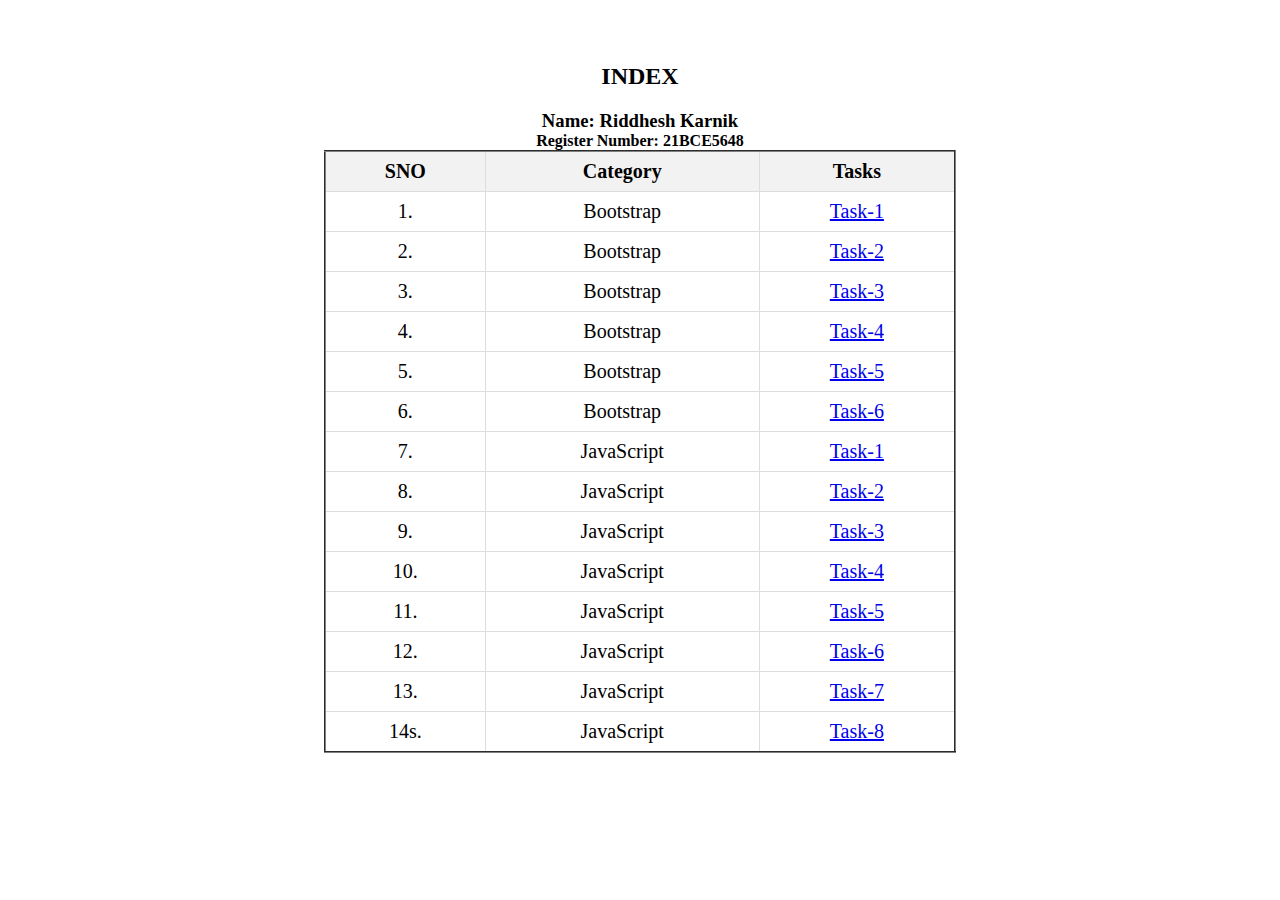
<file: index.html>
<!DOCTYPE html>
<html lang="en">
  <head>
    <meta charset="UTF-8" />
    <meta name="viewport" content="width=device-width, initial-scale=1.0" />
    <title>Index</title>
    <style>
      h2{
        text-align: center;
        margin-top: 5%;
      }
      h3{
        margin: 0;
        padding: 0;
        text-align: center;
      }
      h4{
        margin: 0;
        padding: 0;
        text-align: center;
      }
      table {
        width: 50%;
        margin: 0 auto;
        border-collapse: collapse;
        font-size: 20px;
      }
      th {
        background-color: #f2f2f2;
        text-align: center;
        padding: 8px;
        border: 1px solid #ddd;
      }
      td {
        text-align: center;
        padding: 8px;
        border: 1px solid #ddd;
      }
    </style>
  </head>
  <body>
    <h2>INDEX</h2>
    <h3>Name: Riddhesh Karnik</h3>
    <h4>Register Number: 21BCE5648</h4>
    <table border="2">
      <tr>
        <th>SNO</th>
        <th>Category</th>
        <th>Tasks</th>
      </tr>
      <tr>
        <td>1.</td>
        <td>Bootstrap</td>
        <td><a href="task1.html">Task-1</a></td>
      </tr>
      <tr>
        <td>2.</td>
        <td>Bootstrap</td>
        <td><a href="task2.html">Task-2</a></td>
      </tr>
      <tr>
        <td>3.</td>
        <td>Bootstrap</td>
        <td><a href="task3.html">Task-3</a></td>
      </tr>
      <tr>
        <td>4.</td>
        <td>Bootstrap</td>
        <td><a href="task4.html">Task-4</a></td>
      </tr>
      <tr>
        <td>5.</td>
        <td>Bootstrap</td>
        <td><a href="task5.html">Task-5</a></td>
      </tr>
      <tr>
        <td>6.</td>
        <td>Bootstrap</td>
        <td><a href="task6.html">Task-6</a></td>
      </tr>
      <tr>
        <td>7.</td>
        <td>JavaScript</td>
        <td><a href="js1.html">Task-1</a></td>
      </tr>
      <tr>
        <td>8.</td>
        <td>JavaScript</td>
        <td><a href="js2.html">Task-2</a></td>
      </tr>
      <tr>
        <td>9.</td>
        <td>JavaScript</td>
        <td><a href="js3.html">Task-3</a></td>
      </tr>
      <tr>
        <td>10.</td>
        <td>JavaScript</td>
        <td><a href="js4.html">Task-4</a></td>
      </tr>
      <tr>
        <td>11.</td>
        <td>JavaScript</td>
        <td><a href="js5.html">Task-5</a></td>
      </tr>
      <tr>
        <td>12.</td>
        <td>JavaScript</td>
        <td><a href="js6.html">Task-6</a></td>
      </tr>
      <tr>
        <td>13.</td>
        <td>JavaScript</td>
        <td><a href="js7.html">Task-7</a></td>
      </tr>
      <tr>
        <td>14s.</td>
        <td>JavaScript</td>
        <td><a href="js8.html">Task-8</a></td>
      </tr>
    </table>
  </body>
</html>
</file>
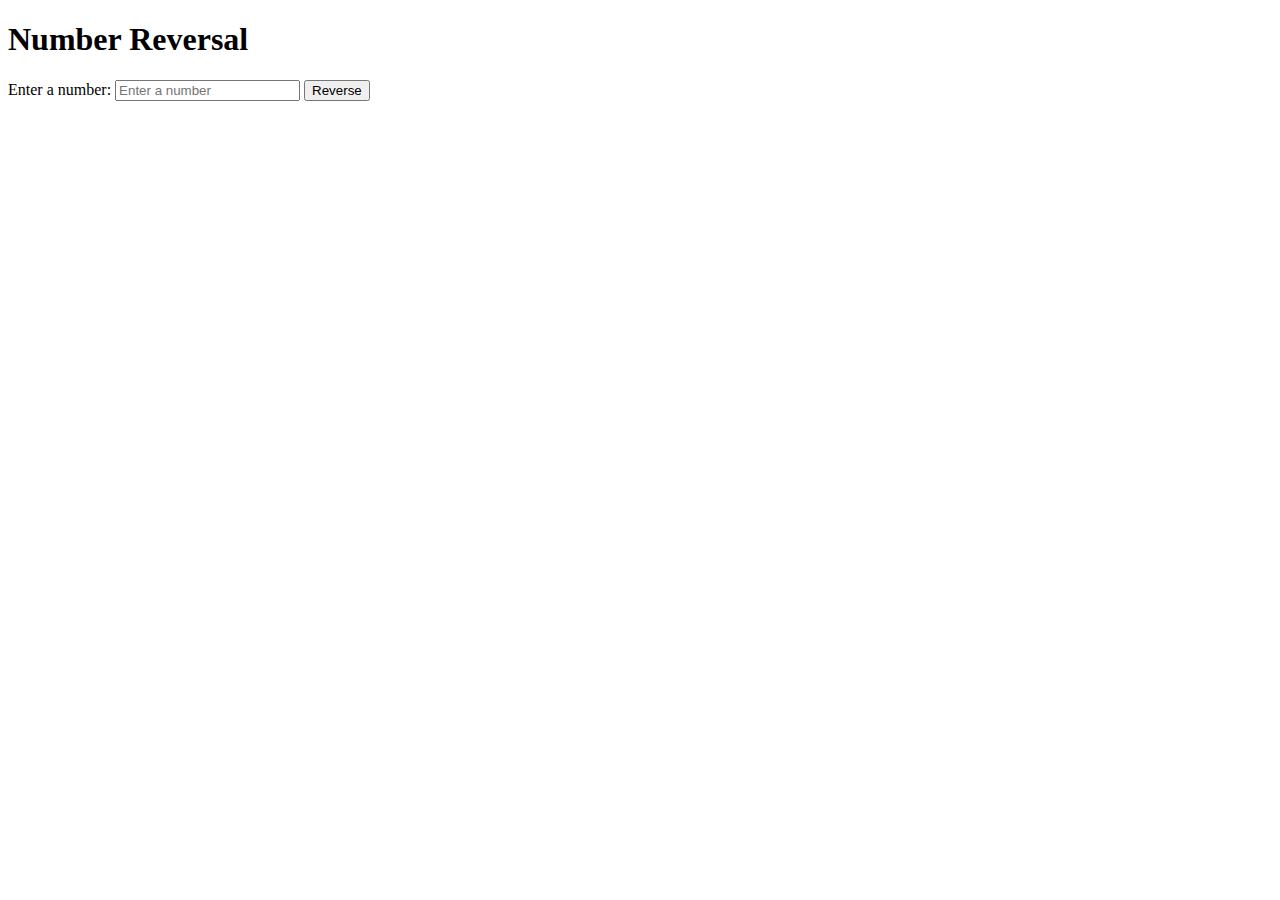
<file: js1.html>
<!DOCTYPE html>
<html>
<head>
    <title>JS Task-1</title>
    <script src="js1.js"></script>
</head>
<body>
    <h1>Number Reversal</h1>
    <label for="numberInput">Enter a number: </label>
    <input type="text" id="numberInput" placeholder="Enter a number">
    <button onclick="reverseNumber()">Reverse</button>
    <p id="result"></p>
</body>
</html>
</file>
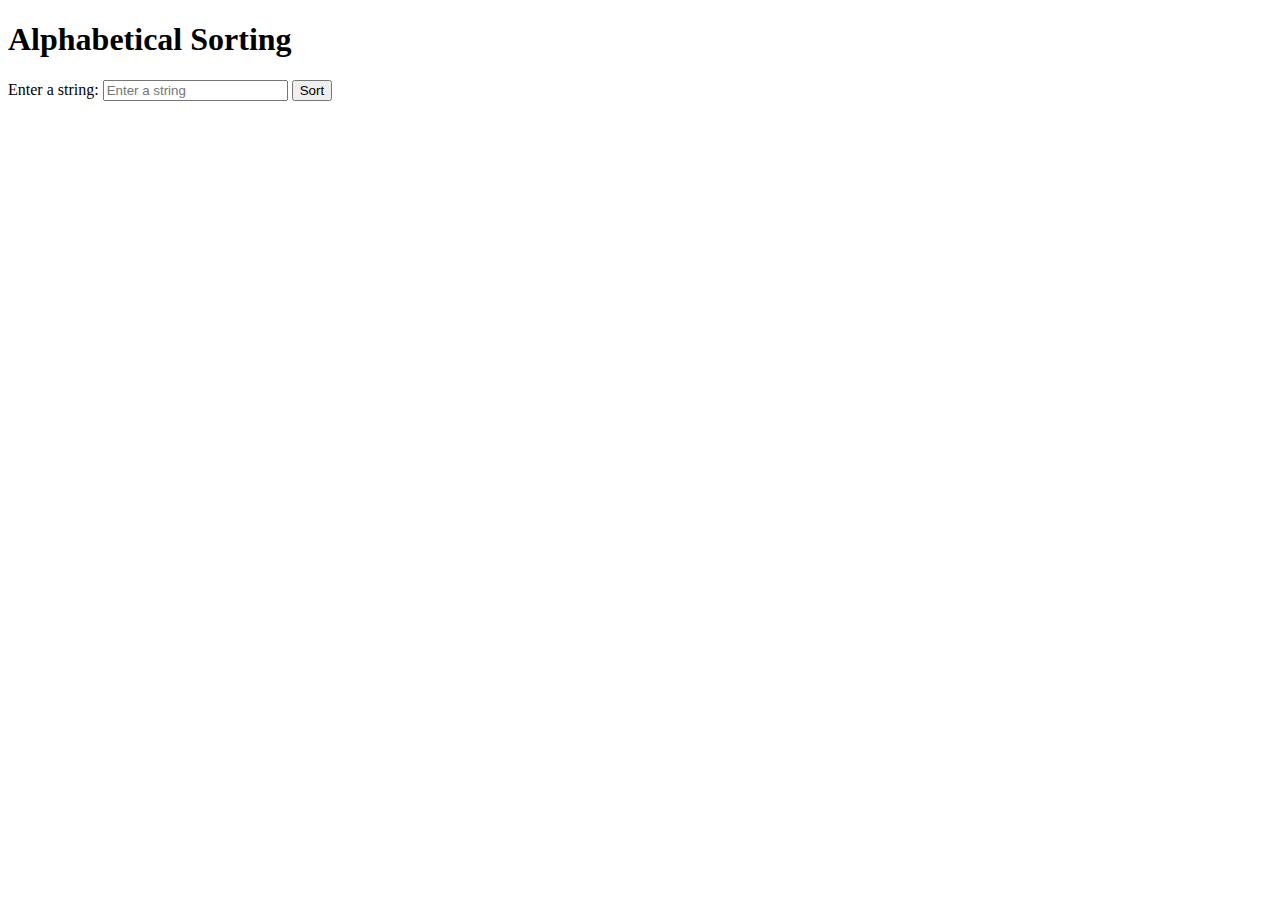
<file: js2.html>
<!DOCTYPE html>
<html>
<head>
    <title>JS Task-2</title>
    <script src="js2.js"></script>
</head>
<body>
    <h1>Alphabetical Sorting</h1>
    <label for="stringInput">Enter a string: </label>
    <input type="text" id="stringInput" placeholder="Enter a string">
    <button onclick="sortStringAlphabetically()">Sort</button>
    <p id="result"></p>
</body>
</html>
</file>
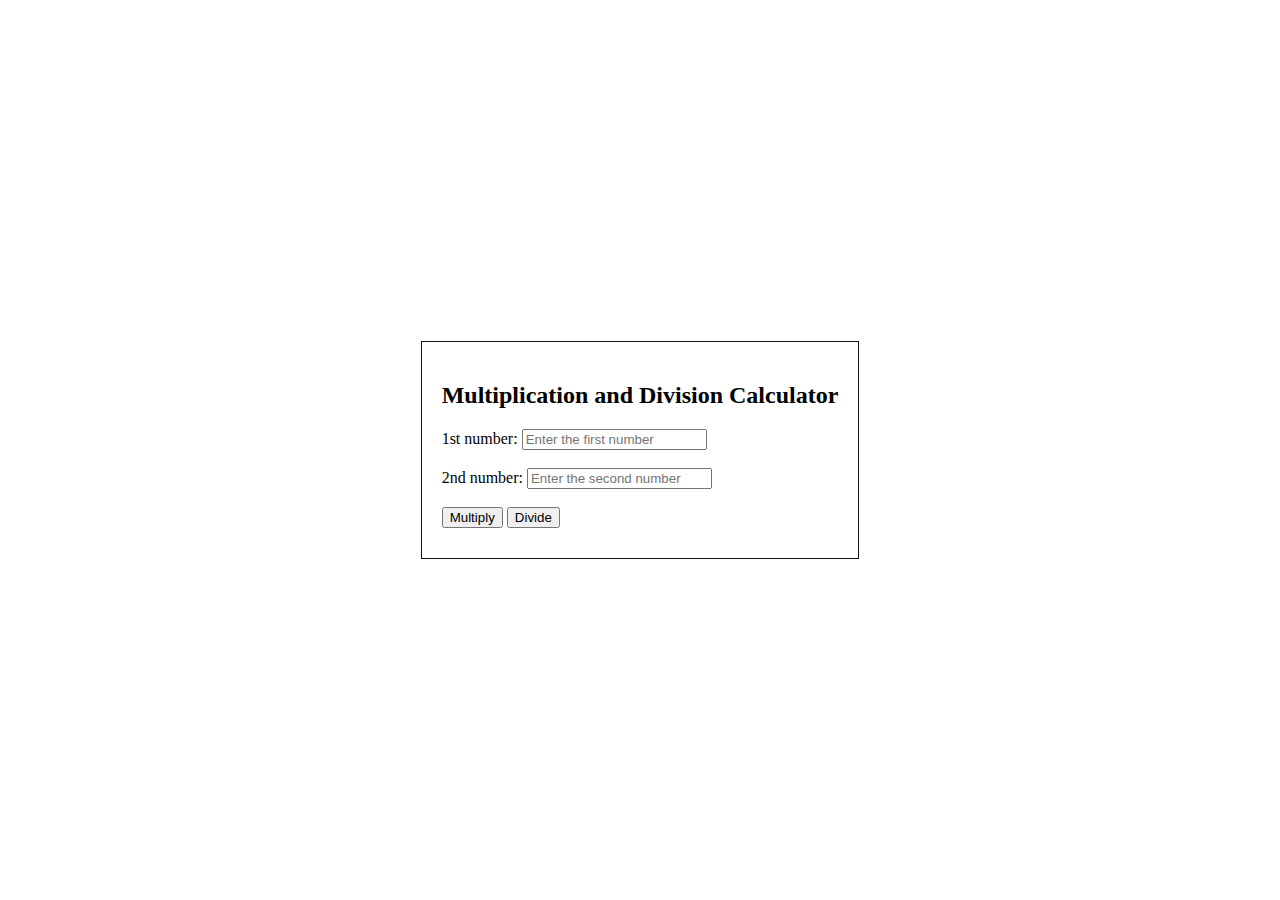
<file: js3.html>
<!DOCTYPE html>
<html>
<head>
    <title>JS Task-3</title>
    <link rel="stylesheet" type="text/css" href="js3.css">
    <script src="js3.js"></script>
</head>
<body>
    <div class="calculator-box">
        <h2>Multiplication and Division Calculator</h2>
        <label for="num1">1st number:</label>
        <input type="text" id="num1" placeholder="Enter the first number"><br><br>
        <label for="num2">2nd number:</label>
        <input type="text" id="num2" placeholder="Enter the second number"><br><br>
        <button id="multiply" onclick="calculate('multiply')">Multiply</button>
        <button id="divide" onclick="calculate('divide')">Divide</button><br>
        <div id="result-box" class="result-box"></div>
    </div>
</body>
</html>
</file>
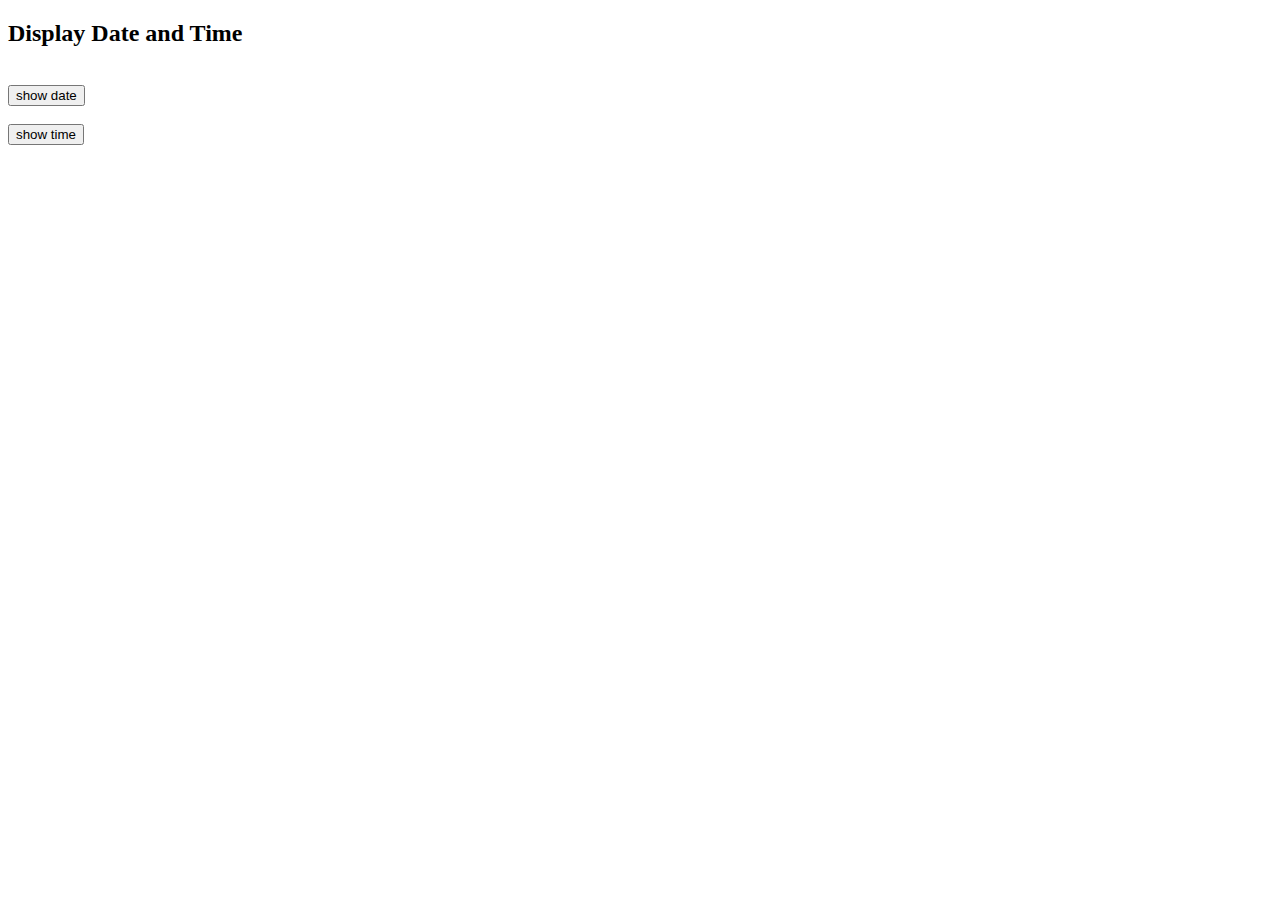
<file: js4.html>
<!DOCTYPE html>
<html lang="en">
  <head>
    <meta charset="UTF-8" />
    <meta name="viewport" content="width=device-width, initial-scale=1.0" />
    <title>JavaScript Task 4</title>
  </head>
  <body>
    <h2>Display Date and Time</h2>
    <br>
    <button
      onclick="
        getTodayDate();
        "
    >
      show date
    </button>
    <br><br>
    <div id="first-text-box"></div>
    <button
      onclick="
        getFormattedDateTime();
    "
    >
      show time
    </button>
    <div id="second-text-box"></div>
    <script>
      function getTodayDate() {
        const months = [
          "January",
          "February",
          "March",
          "April",
          "May",
          "June",
          "July",
          "August",
          "September",
          "October",
          "November",
          "December",
        ];
        const today = new Date();
        const year = today.getFullYear();
        const month = (today.getMonth() + 1).toString().padStart(2, "0");
        const day = today.getDate().toString().padStart(2, "0");
        const formattedDate = `${day}/${months[month - 1]}/${year}`;
        document.getElementById("first-text-box").innerHTML = formattedDate;
      }
      function getFormattedDateTime() {
        const months = [
          "Jan",
          "Feb",
          "Mar",
          "Apr",
          "May",
          "Jun",
          "Jul",
          "Aug",
          "Sep",
          "Oct",
          "Nov",
          "Dec",
        ];
        const days = ["Sun", "Mon", "Tue", "Wed", "Thu", "Fri", "Sat"];
        const today = new Date();
        const dayName = days[today.getDay()];
        const monthName = months[today.getMonth()];
        const day = today.getDate();
        const year = today.getFullYear();
        const hours = today.getHours().toString().padStart(2, "0");
        const minutes = today.getMinutes().toString().padStart(2, "0");
        const seconds = today.getSeconds().toString().padStart(2, "0");
        const timeZoneOffset = today.getTimezoneOffset();
        const timeZoneOffsetHours = Math.abs(Math.floor(timeZoneOffset / 60))
          .toString()
          .padStart(2, "0");
        const timeZoneOffsetMinutes = (Math.abs(timeZoneOffset) % 60)
          .toString()
          .padStart(2, "0");
        const timeZoneSign = timeZoneOffset >= 0 ? "-" : "+";
        const timeZoneName = Intl.DateTimeFormat().resolvedOptions().timeZone;
        const finAnswer = `${dayName} ${monthName} ${day} ${year} ${hours}:${minutes}:${seconds} GMT${timeZoneSign}${timeZoneOffsetHours}:${timeZoneOffsetMinutes} (${timeZoneName})`;
        document.getElementById("second-text-box").innerHTML = finAnswer;
      }
    </script>
  </body>
</html>
</file>
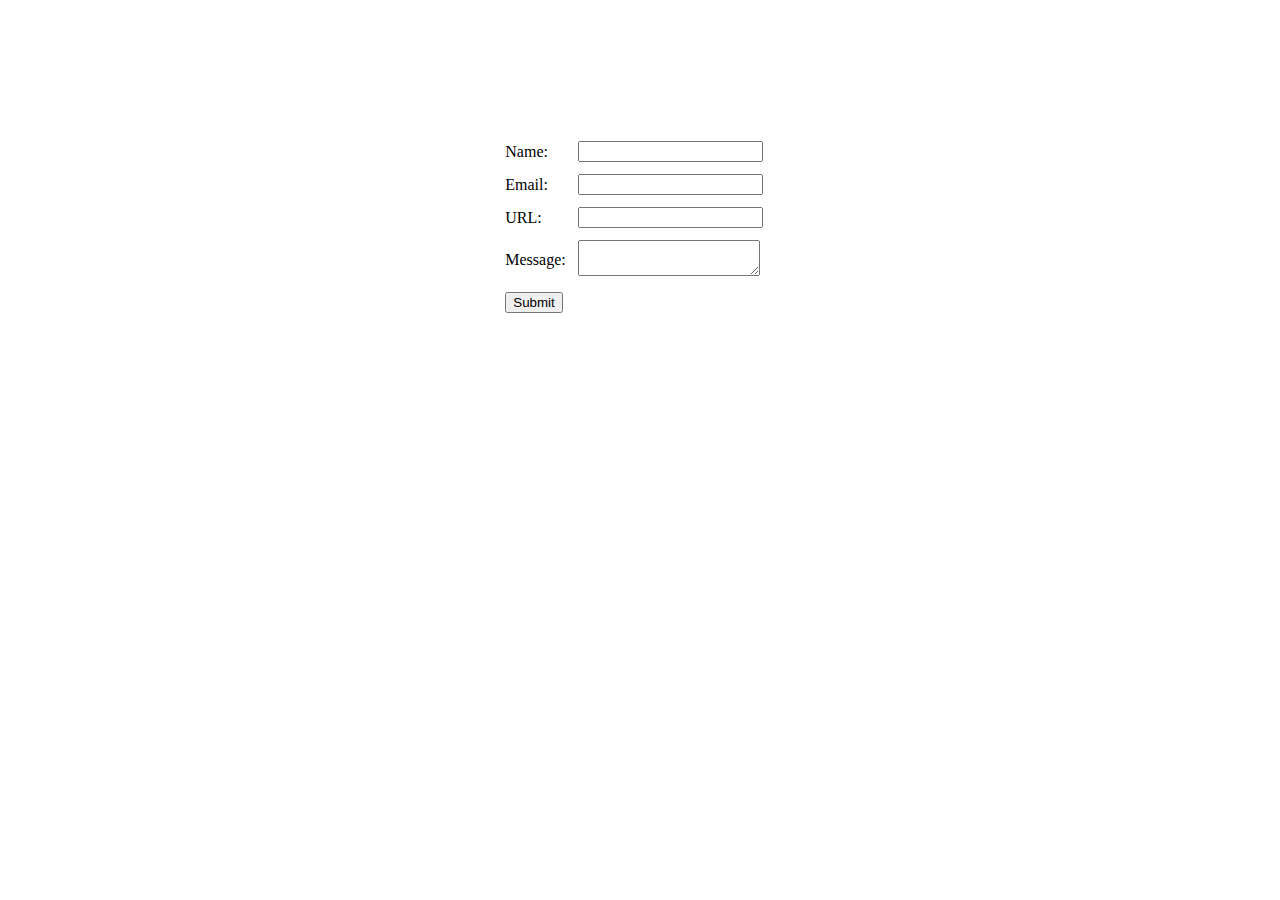
<file: js5.html>
<!DOCTYPE html>
<html lang="en">
<head>
    <meta charset="UTF-8">
    <meta name="viewport" content="width=device-width, initial-scale=1.0">
    <title>JS Task-5</title>
    <style>
        .error {
            color: rgb(219, 58, 58);
            font-weight: bold;
        }
        .input-error {
            border: 2px solid rgb(219, 58, 58);
        }
    </style>
</head>
<body>
    <center>
        <form id="contactForm" style="padding-top: 10%;">
            <table cellpadding="5">
                <tr>
                    <td><label for="name">Name:</label></td>
                    <td><input type="text" id="name" name="name"></td>
                    <td><span id="nameError" class="error"></span></td>
                </tr>
                <tr>
                    <td><label for="email">Email:</label></td>
                    <td><input type="email" id="email" name="email"></td>
                    <td><span id="emailError" class="error"></span></td>
                </tr>
                <tr>
                    <td><label for="url">URL:</label></td>
                    <td><input type="url" id="url" name="url"></td>
                    <td><span id="urlError" class="error"></span></td>
                </tr>
                <tr>
                    <td><label for="message">Message:</label></td>
                    <td><textarea id="message" name="message"></textarea></td>
                    <td><span id="messageError" class="error"></span></td>
                </tr>
                <tr>
                    <td><button type="submit">Submit</button></td>
                </tr>
            </table>
        </form>
    </center>
    <script>
        const contactForm = document.getElementById("contactForm");
        contactForm.addEventListener("submit", function (event) {
            let valid = true;
            const nameInput = document.getElementById("name");
            const emailInput = document.getElementById("email");
            const urlInput = document.getElementById("url");
            const messageInput = document.getElementById("message");
            const nameError = document.getElementById("nameError");
            const emailError = document.getElementById("emailError");
            const urlError = document.getElementById("urlError");
            const messageError = document.getElementById("messageError");
            if (!nameInput.value) {
                nameInput.classList.add("input-error");
                nameError.textContent = "This field is required";
                valid = false;
            } else {
                nameInput.classList.remove("input-error");
                nameError.textContent = "";
            }
            if (!emailInput.value || !isValidEmail(emailInput.value)) {
                emailInput.classList.add("input-error");
                emailError.textContent = "A valid email address is required";
                valid = false;
            } else {
                emailInput.classList.remove("input-error");
                emailError.textContent = "";
            }
            if (!urlInput.value || !isValidUrl(urlInput.value)) {
                urlInput.classList.add("input-error");
                urlError.textContent = "A valid url is required";
                valid = false;
            } else {
                urlInput.classList.remove("input-error");
                urlError.textContent = "";
            }
            if (!messageInput.value) {
                messageInput.classList.add("input-error");
                messageError.textContent = "This field is required";
                valid = false;
            } else {
                messageInput.classList.remove("input-error");
                messageError.textContent = "";
            }
            if (!valid) {
                event.preventDefault(); 
            }
        });
        function isValidEmail(email) {
            const emailRegex = /^[^\s@]+@[^\s@]+\.[^\s@]+$/;
            return emailRegex.test(email);
        }
        function isValidUrl(url) {
            try {
                new URL(url);
                return true;
            } catch (error) {
                return false;
            }
        }
    </script>
</body>
</html>
</file>
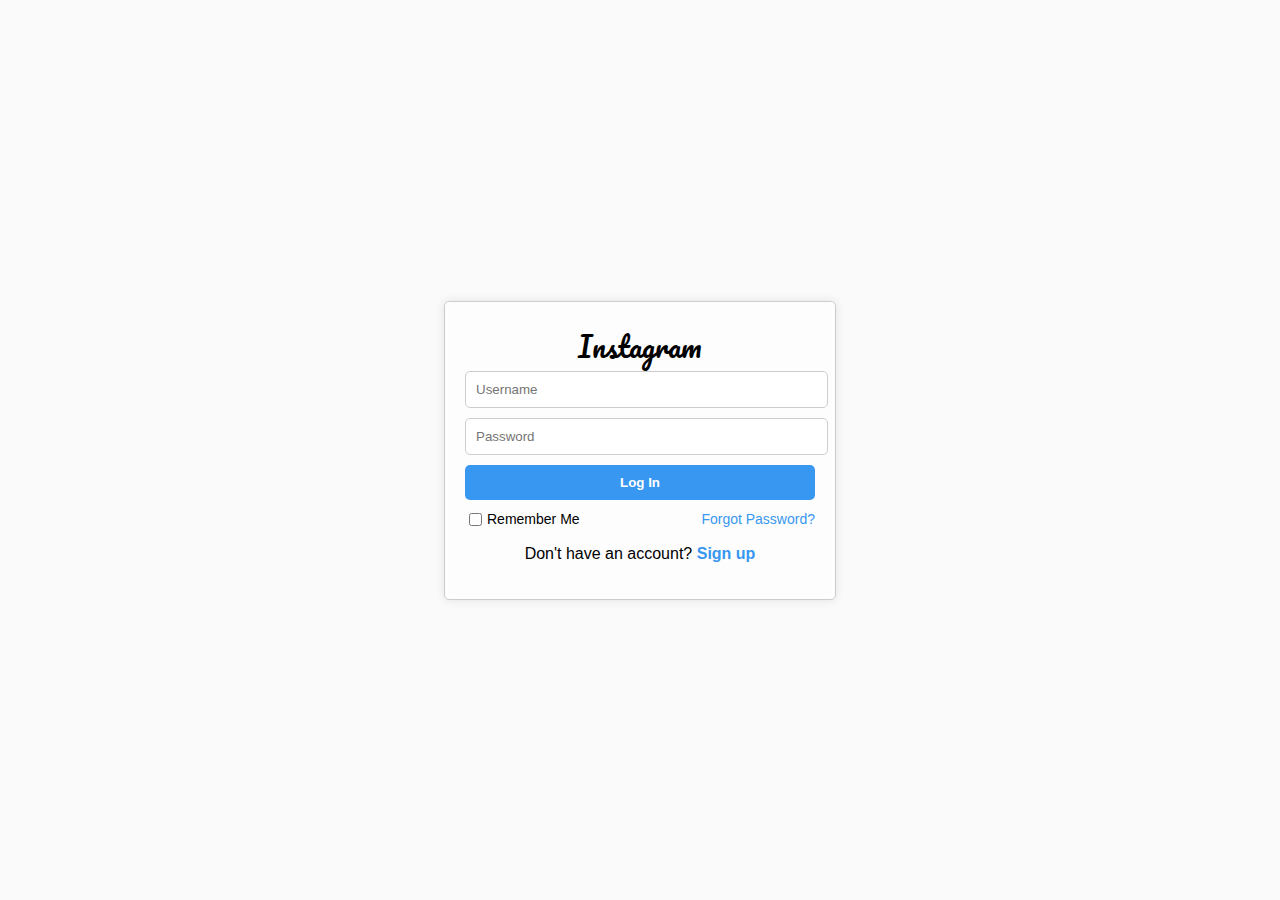
<file: js6.html>
<!DOCTYPE html>
<html lang="en">
<head>
    <meta charset="UTF-8">
    <meta name="viewport" content="width=device-width, initial-scale=1.0">
    <link rel="stylesheet" href="js6.css">
    <link rel="stylesheet" href="https://fonts.googleapis.com/css?family=Pacifico">
    <title>JS Task-6</title>
</head>
<body>
    <div class="container">
        <div class="login-box">
            <span class="instagram-text">Instagram</span>
            <form action="#">
                <input type="text" placeholder="Username" class="input-field">
                <input type="password" placeholder="Password" class="input-field">
                <button type="submit" class="login-button">Log In</button>
                <div class="remember-forgot">
                    <label for="remember-me">
                        <input type="checkbox" id="remember-me"> Remember Me
                    </label>
                    <a href="#" class="forgot-password">Forgot Password?</a>
                </div>
            </form>
        </div>
        <div class="signup-box">
            <p>Don't have an account? <a href="#">Sign up</a></p>
        </div>
    </div>
</body>
</html>
</file>
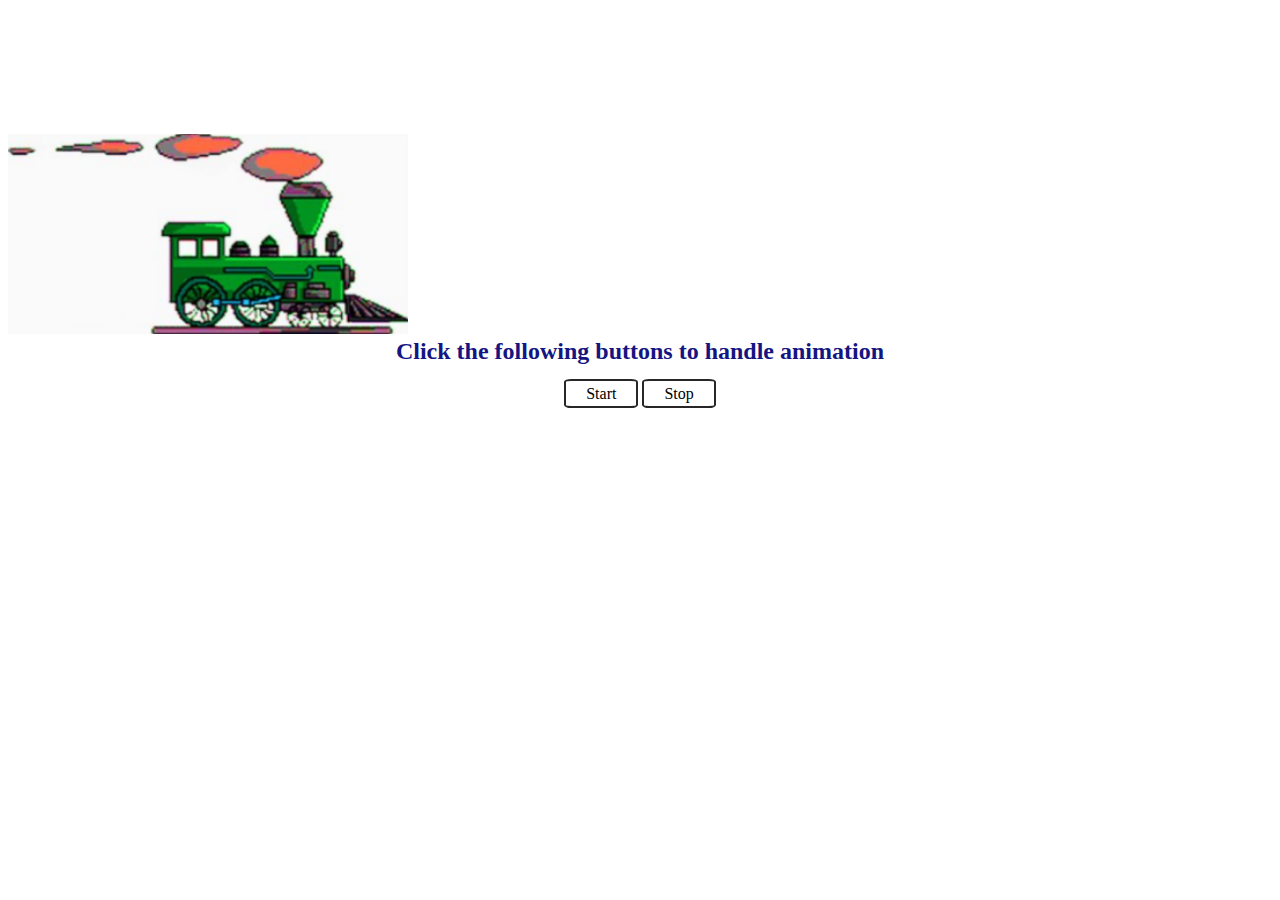
<file: js7.html>
<!DOCTYPE html>
<html lang="en"
<head>
    <meta charset="UTF-8" />
    <meta name="viewport" content="width=device-width, initial-scale=1.0" />
    <title>JS Task-7</title>
    <style>
        #train {
            width: 400px;
            height: 200px;
            position: relative;
        }
        .track {
            width: 100%;
            float: left;
        }
        .start {
            padding: 4px 20px;
            cursor: pointer;
            border: 2px solid rgb(40, 38, 38);
            border-radius: 10%;
        }
        .stop {
            padding: 4px 20px;
            cursor: pointer;
            border: 2px solid rgb(40, 38, 38);
            border-radius: 10%;
        }
        .control {
            text-align: center;
        }
        h2{
            color: rgb(21, 21, 130);
        }
        .screen {
            text-align: center;
            padding-top: 30px;
        }
    </style>
</head>
<body>
    <div class="track" style="padding-top: 10%;">
        <img id="train" src="./train1.png" />
    </div>
    <div class="control" style="padding-top: 20%;">
        <h2>Click the following buttons to handle animation</h2>
        <span class="start" onclick="return startTrain();">Start</span>
        <span class="stop" onclick="return stopTrain();">Stop</span>
    </div>
    <script>
        let running_status = "stop";
        let moving_type = "left";
        let starter = 0;
        let race = 0;
        let run;
        engine();
        function engine() {
            run = setInterval(function () {
                if (running_status == "start") {
                    let control = (race - starter) * 20;
                    let reached = control / 5;
                    if (moving_type == "left") {
                        train.style.left = reached + "px";
                    } else {
                        train.style.right = reached + "px";
                    }
                    if (reached > 1200) {
                        if (moving_type == "left") {
                            train.style.float = "right";
                            train.style.left = "initial";
                            moving_type = "right";
                        } else {
                            train.style.float = "left";
                            moving_type = "left";
                            train.style.right = "initial";
                        }
                        starter = 0;
                        race = 0;
                    }
                    race++;
                }
            }, 20);
        }
        function startTrain() {
            running_status = "start";
        }
        function stopTrain() {
            running_status = "stop";
        }
    </script>
</body>
</html>
</file>
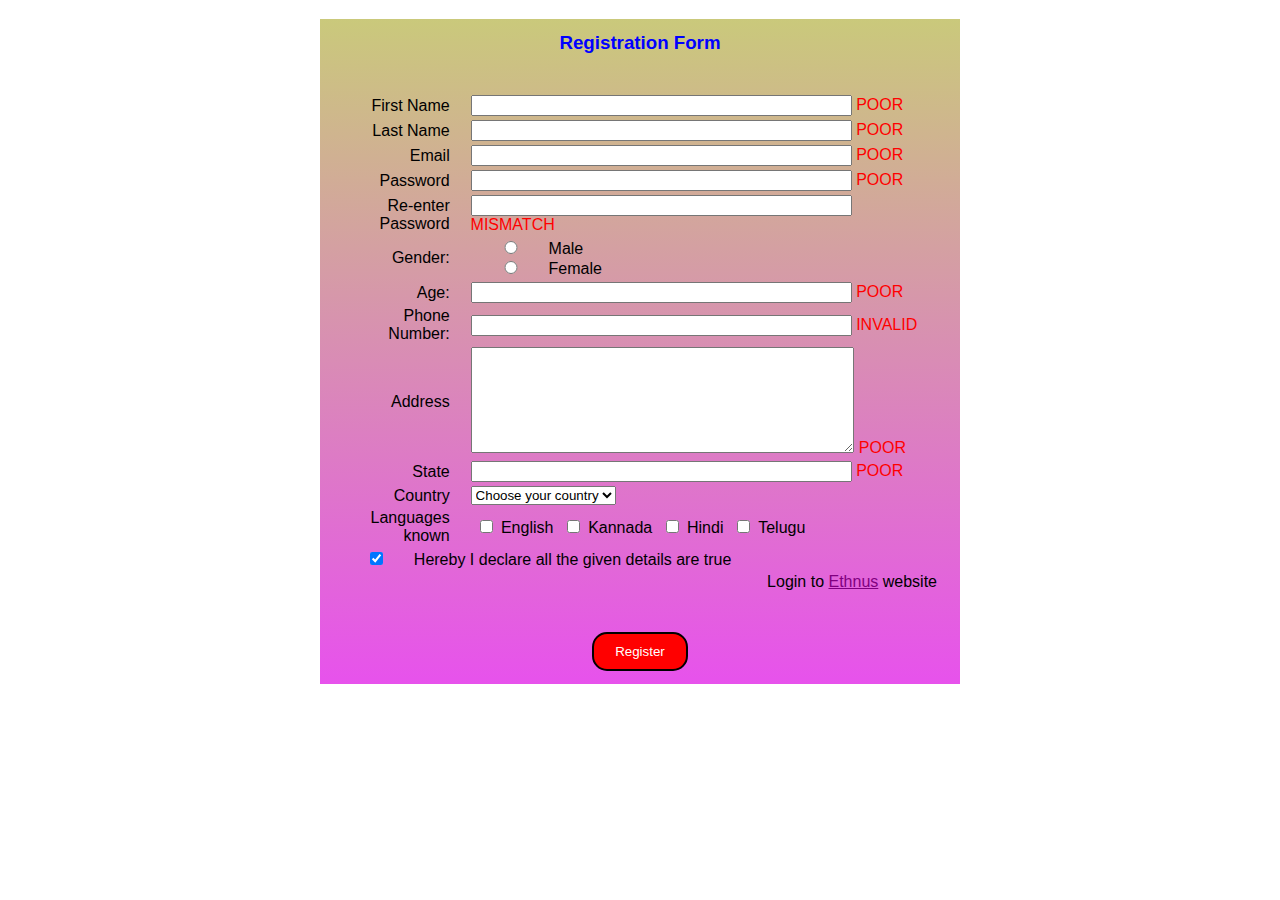
<file: js8.html>
<!DOCTYPE html>
<html lang="en">
  <head>
    <meta charset="UTF-8" />
    <meta name="viewport" content="width=device-width, initial-scale=1.0" />
    <title>Javascript - Task 8</title>
    <style>
      table,
      th,
      td {
        border: none;
      }
      .col1 {
        width: 200px;
        text-align: right;
        padding-right: 3%;
      }
      .col2 {
        width: 1000px;
      }
      body {
        margin: 0;
        padding: 0;
        font-family: Arial, sans-serif;
      }
      h3 {
        color: blue;
        padding-top: 2%;
      }
      table {
        padding: 20px;
      }
      .poor,
      .password-mismatch {
        color: red;
      }
      .perfect,
      .password-match {
        color: green;
      }
      span {
        color: red;
      }
      input {
        width: 80%;
      }
      input[type="submit"] {
        background-color: red;
        color: white;
        border: 2px solid black;
        border-radius: 15px; 
        padding: 10px 20px;
        cursor: pointer;
      }
    </style>
  </head>
  <body>
    <center>
      <form
        style="
          background: linear-gradient(to bottom, #cac97b, #e752ec);
          width: 50%;
        "
      >
        <table>
          <h3>Registration Form</h3>
          <tr>
            <td class="col1"><label for="fname">First Name</label></td>
            <td class="col2">
              <input
                type="text"
                id="fname"
                name="fname"
                required
                onkeyup="checkFieldStrength('fname')"
              />
              <span class="strength-indicator">POOR</span>
            </td>
          </tr>
          <tr>
            <td class="col1"><label for="lname">Last Name</label></td>
            <td class="col2">
              <input
                type="text"
                id="lname"
                name="lname"
                onkeyup="checkFieldStrength('lname')"
                required
              />
              <span class="strength-indicator">POOR</span>
            </td>
          </tr>
          <tr>
            <td class="col1"><label for="mail">Email</label></td>
            <td class="col2">
              <input
                type="email"
                id="mail"
                name="mail"
                onkeyup="checkFieldStrength('mail')"
              />
              <span class="strength-indicator">POOR</span>
            </td>
          </tr>
          <tr>
            <td class="col1"><label for="pass">Password</label></td>
            <td class="col2">
              <input
                type="password"
                id="pass"
                name="pass"
                maxlength="12"
                onkeyup="checkFieldStrength('pass')"
                required
              />
              <span class="strength-indicator">POOR</span>
            </td>
          </tr>
          <tr>
            <td class="col1"><label for="repass">Re-enter Password</label></td>
            <td class="col2">
              <input
                type="password"
                id="repass"
                name="repass"
                maxlength="12"
                onkeyup="checkPasswordMatch()"
                required
              />
              <span class="password-match-indicator">MISMATCH</span>
            </td>
          </tr>

          <tr>
            <td class="col1"><label>Gender: </label></td>
            <td>
              <input type="radio" name="gender" style="width: 15%" />Male
              <br />
              <input type="radio" name="gender" style="width: 15%" />Female
            </td>
          </tr>
          <tr>
            <td class="col1"><label for="age">Age: </label></td>
            <td class="col2">
              <input
                type="number"
                id="age"
                name="age"
                min="0"
                max="99"
                required
              />
              <span class="strength-indicator">POOR</span>
            </td>
          </tr>
          <tr>
            <td class="col1"><label for="phone">Phone Number: </label></td>
            <td class="col2">
              <input
                type="number"
                id="phone"
                name="phone"
                min="10"
                max="10"
                onkeyup="checkFieldStrength('phone')"
                required
              />
              <span class="strength-indicator">INVALID</span>
            </td>
          </tr>
          <tr>
            <td class="col1"><label>Address</label></td>
            <td class="col2">
              <textarea
                style="width: 81%; height: 100px"
                id="addr"
                onkeyup="checkFieldStrength('addr')"
                required
              ></textarea>
              <span class="strength-indicator">POOR</span>
            </td>
          </tr>
          <tr>
            <td class="col1"><label for="state"></label>State</td>
            <td class="col2">
              <input
                type="state"
                id="state"
                name="state"
                onkeyup="checkFieldStrength('state')"
                required
              />
              <span class="strength-indicator">POOR</span>
            </td>
          </tr>
          <tr>
            <td class="col1"><label>Country</label></td>
            <td class="col2">
              <select>
                <option>Choose your country</option>
                <option>India</option>
                <option>Singapore</option>
                <option>Nepal</option>
                <option>Sri Lanka</option>
              </select>
            </td>
          </tr>
          <tr>
            <td class="col1"><label>Languages known</label></td>
            <td class="col2">
              <input style="width: 5%" type="checkbox" />English
              <input style="width: 5%" type="checkbox" />Kannada
              <input style="width: 5%" type="checkbox" />Hindi
              <input style="width: 5%" type="checkbox" />Telugu
            </td>
          </tr>
          <tr>
            <td colspan="2">
              <input style="width: 10%" type="checkbox" checked /> Hereby I
              declare all the given details are true
            </td>
          </tr>
          <tr>
            <td align="right" colspan="2">
              Login to
              <a href="https://ethnus.com/" style="color: purple">Ethnus</a>
              website
            </td>
          </tr>
        </table>
        <br />
        <input
          type="submit"
          value="Register"
          align="center"
          style="margin-bottom: 2%; width: 15%"
        />
      </form>
    </center>
    <script>
      function checkFieldStrength(fieldId) {
        const field = document.getElementById(fieldId);
        const fieldStrengthIndicator = field.parentNode.querySelector(
          ".strength-indicator"
        );
        fieldStrengthIndicator.className = "strength-indicator";
        fieldStrengthIndicator.textContent = "";
        if (fieldId === "phone") {
          if (field.value.length === 10) {
            fieldStrengthIndicator.textContent = "Perfect";
            fieldStrengthIndicator.classList.add("perfect");
          } else {
            fieldStrengthIndicator.textContent = "INVALID";
            fieldStrengthIndicator.classList.add("poor");
          }
        } else {
          if (field.value.length < 5) {
            fieldStrengthIndicator.textContent = "POOR";
            fieldStrengthIndicator.classList.add("poor");
          } else {
            fieldStrengthIndicator.textContent = "Perfect";
            fieldStrengthIndicator.classList.add("perfect");
          }
        }
      }
      function checkPasswordMatch() {
        const passField = document.getElementById("pass");
        const repassField = document.getElementById("repass");
        const passwordMatchIndicator = repassField.parentNode.querySelector(
          ".password-match-indicator"
        );
        passwordMatchIndicator.className = "password-match-indicator";
        passwordMatchIndicator.textContent = "";
        if (passField.value === repassField.value) {
          passwordMatchIndicator.textContent = "MATCH";
          passwordMatchIndicator.classList.add("password-match");
        } else {
          passwordMatchIndicator.textContent = "MISMATCH";
          passwordMatchIndicator.classList.add("password-mismatch");
        }
      }
    </script>
  </body>
</html>
</file>
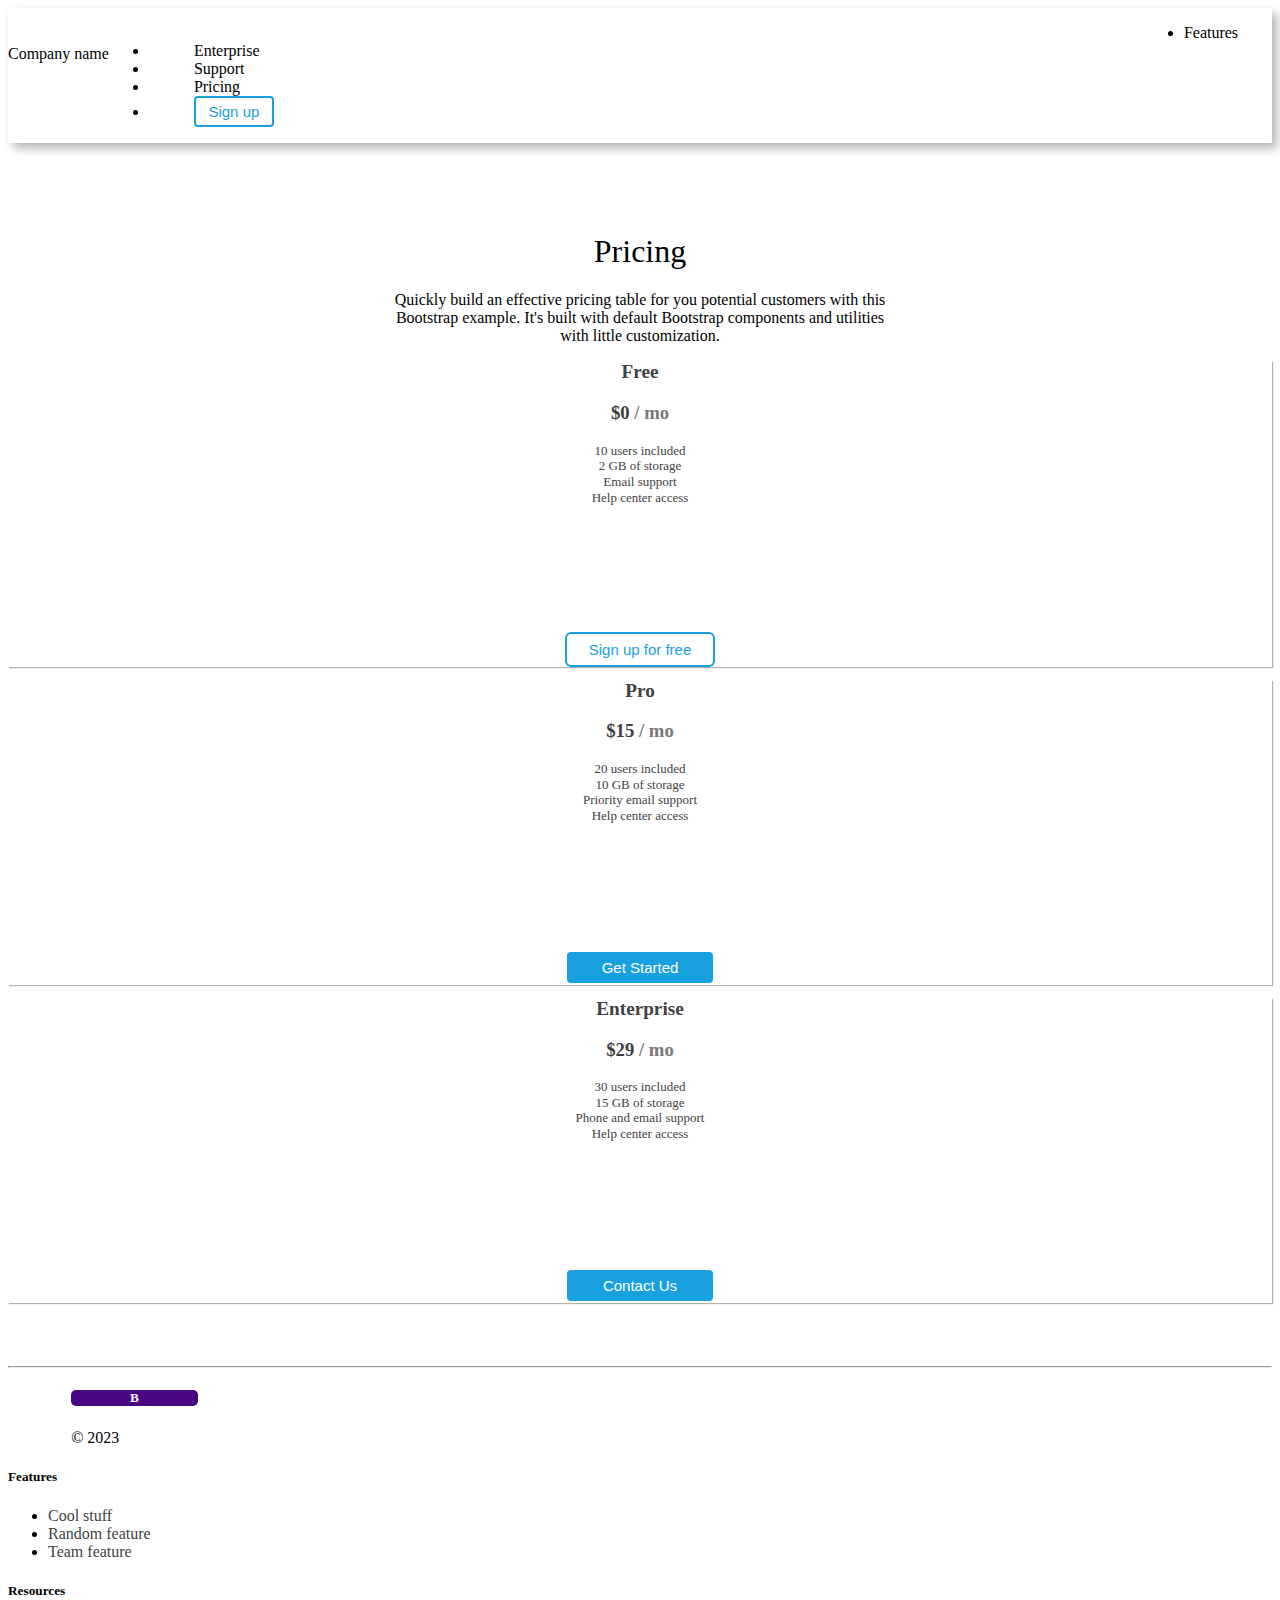
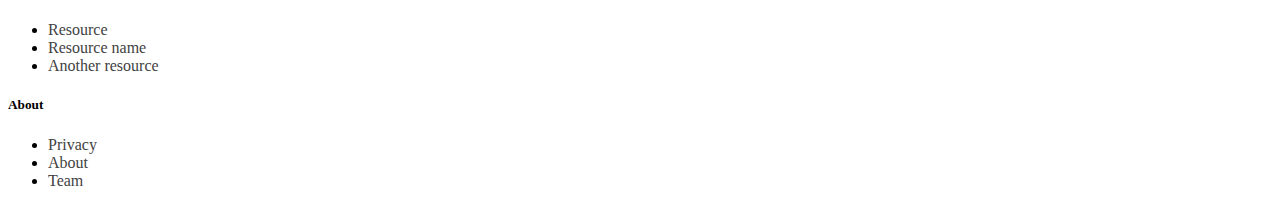
<file: task3.html>
<!DOCTYPE html>
<html lang="en">
<head>
    <meta charset="UTF-8">
    <meta name="viewport" content="width=device-width, initial-scale=1.0">
    <link rel="stylesheet" href="https://cdnjs.cloudflare.com/ajax/libs/font-awesome/5.15.4/css/all.min.css">
    <link href="https://cdn.jsdelivr.net/npm/bootstrap@5.0.2/dist/css/bootstrap.min.css" rel="stylesheet"
        integrity="sha384-EVSTQN3/azprG1Anm3QDgpJLIm9Nao0Yz1ztcQTwFspd3yD65VohhpuuCOmLASjC" crossorigin="anonymous">
    <script src="https://cdn.jsdelivr.net/npm/bootstrap@5.0.2/dist/js/bootstrap.bundle.min.js"></script>
    <title>BS Task-3</title>
    <style>
        a {
            text-decoration: none;
        }
        .nav-link {
            color: black;
            height: 100%;
        }
        button {
            background-color: transparent;
            padding: 5px 5px;
            font-size: 15px;
            color: rgb(25, 160, 223);
            border-color: rgb(25, 160, 223);
            border: 2px solid;
            border-radius: 4px;
            box-shadow: none;
        }
        div.shadow-div {
            width: 100%;
            height: 100%;
            box-shadow: 5px 5px 10px rgba(0, 0, 0, 0.3);
        }
        .card {
            box-shadow: 1px 1px 1px rgba(0, 0, 0, 0.3);
            text-align: center;
            color: rgb(66, 66, 66);
        }
        .card-text button {
            width: 150px;
            height: 35px;
            margin-top: 10%;
            background-color: rgb(25, 160, 223);
            color: white;
            border-radius: 6px;
        }
        .card-title
        {
            color: rgb(122, 122, 122);
        }
        .list-unstyled a
        {
            color: rgb(66, 66, 66);
        }
    </style>
</head>
<body>
    <header>
        <div class="container-fluid shadow-div">
            <div style="display: flex;">
                <h4 style="line-height: 50px; font-weight: 400;">Company name</h4>
                <div style="height: 100%;">
                    <nav class="navbar">
                        <ul class="nav navbar-nav navbar-right" style="flex-direction: row;">
                            <li class="nav-item" style="margin-left: 115vh;"><a class="nav-link" href="#">Features</a>
                            </li>
                            <li class="nav-item" style="padding-left: 5vh;"><a class="nav-link" href="#">Enterprise</a>
                            </li>
                            <li class="nav-item" style="padding-left: 5vh;"><a class="nav-link" href="#">Support</a>
                            </li>
                            <li class="nav-item" style="padding-left: 5vh;"><a class="nav-link" href="#">Pricing</a>
                            </li>
                            <li style="padding-left: 5vh;">
                                <a href="#" style="text-decoration: none;">
                                    <div class="d-flex justify-content-center">
                                        <button style="width: 80px">
                                            Sign up
                                        </button>
                                    </div>
                                </a>
                            </li>
                        </ul>
                    </nav>
                </div>
            </div>
        </div>
    </header>
    <div style="text-align: center;">
        <h1 style="font-weight: 400; margin-top: 10vh;">Pricing</h1>
        <p>Quickly build an effective pricing table for you potential customers with this
            <br>
            Bootstrap example. It's built with default Bootstrap components and utilities
            <br>
            with little customization.
        </p>
    </div>
    <div class="container">
        <div class="row justify-content-center" style="margin-bottom: 5%;">
            <div class="col-md-3">
                <div class="card">
                    <div class="card-header" style="font-weight: 600; font-size: larger;">
                        Free
                    </div>
                    <div class="card-body">
                        <h3 class="card-title"><strong style="color: rgb(63, 62, 62);">$0</strong> / mo</h3>
                        <p class="card-text" style="line-height: 1.2; font-size: small;">
                            10 users included <br>
                            2 GB of storage <br>
                            Email support <br>
                            Help center access <br>
                            <a href="#" style="text-decoration: none;">
                                <button style="background-color: transparent; color: rgb(25, 160, 223)">
                                    Sign up for free
                                </button>
                            </a>
                        </p>
                    </div>
                </div>
            </div>
            <div class="col-md-3">
                <div class="card">
                    <div class="card-header" style="font-weight: 600; font-size: larger;">
                        Pro
                    </div>
                    <div class="card-body">
                        <h3 class="card-title"><strong style="color: rgb(63, 62, 62);">$15</strong> / mo</h3>
                        <p class="card-text" style="line-height: 1.2; font-size: small;">
                            20 users included <br>
                            10 GB of storage <br>
                            Priority email support <br>
                            Help center access <br>
                            <a href="#" style="text-decoration: none;">
                                <button>
                                    Get Started
                                </button>
                            </a>
                        </p>
                    </div>
                </div>
            </div>
            <div class="col-md-3">
                <div class="card">
                    <div class="card-header" style="font-weight: 600; font-size: larger;">
                        Enterprise
                    </div>
                    <div class="card-body">
                        <h3 class="card-title"><strong style="color: rgb(63, 62, 62);">$29</strong> / mo</h3>
                        <p class="card-text" style="line-height: 1.2; font-size: small;">
                            30 users included <br>
                            15 GB of storage <br>
                            Phone and email support <br>
                            Help center access <br>
                            <a href="#" style="text-decoration: none;">
                                <button>
                                    Contact Us
                                </button>
                            </a>
                        </p>
                    </div>
                </div>
            </div>
        </div>
    </div>
    <hr>
    <footer>
        <div class="container">
            <div class="row pb-3">
                <div class="col-md-3">
                    <h5
                        style="width: 10%; margin-left: 5%; background-color: rgb(71, 7, 131); border-radius: 5px; text-align: center; color: white;">
                        B</h5>
                    <p style="margin-left: 5%;">&copy 2023</p>
                </div>
                <div class="col-md-3">
                    <h5>Features</h5>
                    <ul class="list-unstyled">
                        <li><a href="#">Cool stuff</a></li>
                        <li><a href="#">Random feature</a></li>
                        <li><a href="#">Team feature</a></li>
                    </ul>
                </div>
                <div class="col-md-3">
                    <h5>Resources</h5>
                    <ul class="list-unstyled">
                        <li><a href="#">Resource</a></li>
                        <li><a href="#">Resource name</a></li>
                        <li><a href="#">Another resource</a></li>
                    </ul>
                </div>
                <div class="col-md-3">
                    <h5>About</h5>
                    <ul class="list-unstyled">
                        <li><a href="#">Privacy</a></li>
                        <li><a href="#">About</a></li>
                        <li><a href="#">Team</a></li>
                    </ul>
                </div>
            </div>
    </footer>
</body>
</html>
</file>
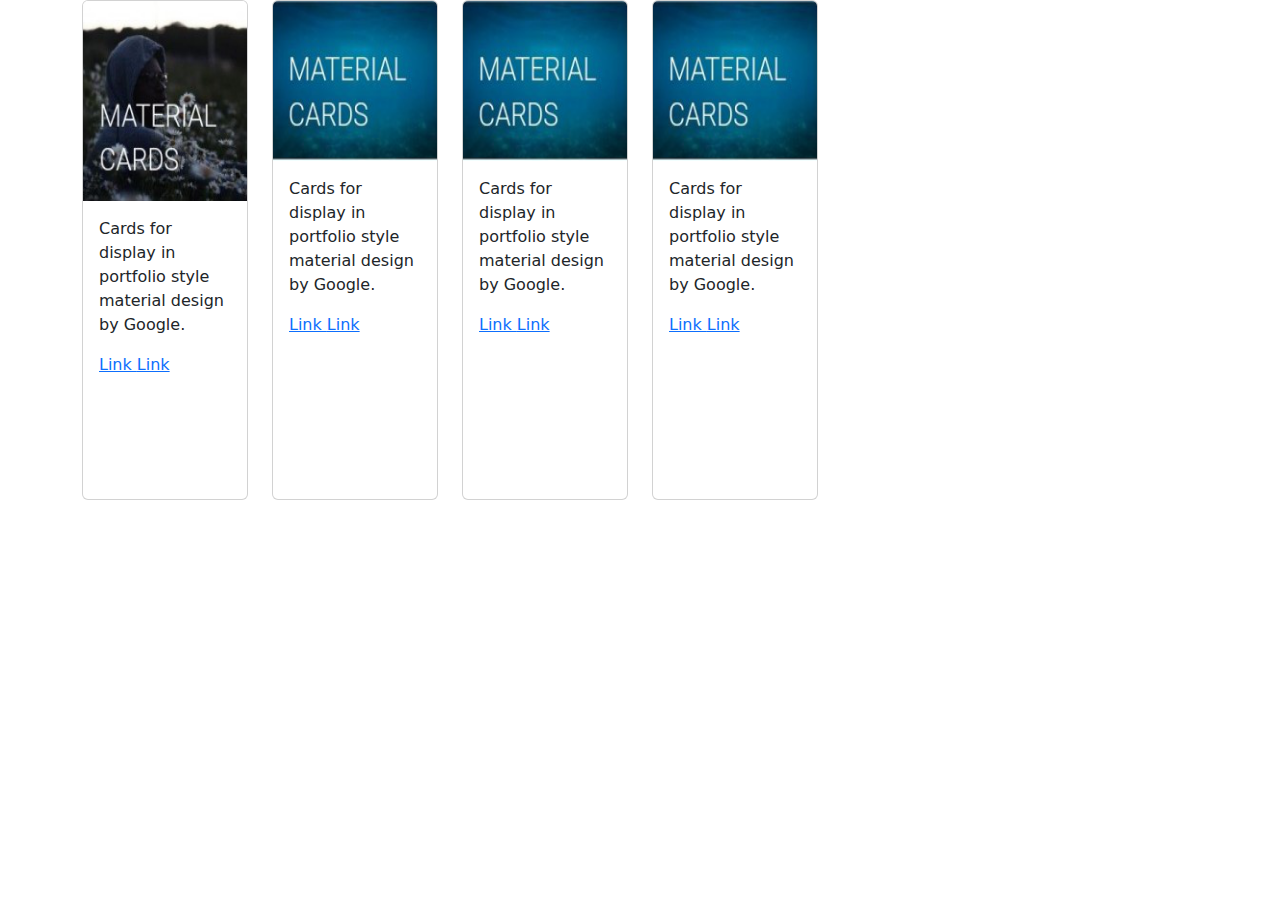
<file: task4.html>
<!DOCTYPE html>
<html lang="en">
<head>
    <meta charset="UTF-8">
    <meta name="viewport" content="width=device-width, initial-scale=1.0">
    <title>Material Design Cards</title>
    
    <link href="https://cdn.jsdelivr.net/npm/bootstrap@5.3.0/dist/css/bootstrap.min.css" rel="stylesheet">
    <script src="https://cdn.jsdelivr.net/npm/bootstrap@5.3.0/dist/js/bootstrap.min.js"></script>
    
</head>
<body>
    <style>
  
        .custom-card-height {
            height: 500px; 
        }
    </style>
<div class="container">
    <div class="row">
        <div class="col-md-2">
            <div class="card custom-card-height">
                <img src="img1.png" height="200px" class="card-img-top">
                <div class="card-body">
                    
                    <p class="card-text">Cards for display in portfolio style material design by Google.</p>
                    <a href="#">Link </a>
                    <a href="#">Link </a>
                </div>
            </div>
        </div>
        <div class="col-md-2">
            <div class="card custom-card-height">
                <img src="img2.png" height="160px" class="card-img-top">
                <div class="card-body">
                    
                    <p class="card-text">Cards for display in portfolio style material design by Google.</p>
                    <a href="#">Link </a>
                    <a href="#">Link </a>
                </div>
            </div>
        </div>
        <div class="col-md-2">
            <div class="card custom-card-height">
                <img src="img2.png" height="160px" class="card-img-top">
                <div class="card-body">
                    
                    <p class="card-text">Cards for display in portfolio style material design by Google.</p>
                    <a href="#">Link </a>
                    <a href="#">Link </a>
                </div>
            </div>
        </div>

        <div class="col-md-2 custom">
            <div class="card custom-card-height">
                <img src="img2.png" height="160px" class="card-img-top">
                <div class="card-body">
                    
                    <p class="card-text">Cards for display in portfolio style material design by Google.</p>
                    <a href="#">Link </a>
                    <a href="#">Link </a>
                </div>
            </div>
        </div>
    </div>
</div>


</body>
</html>
</file>
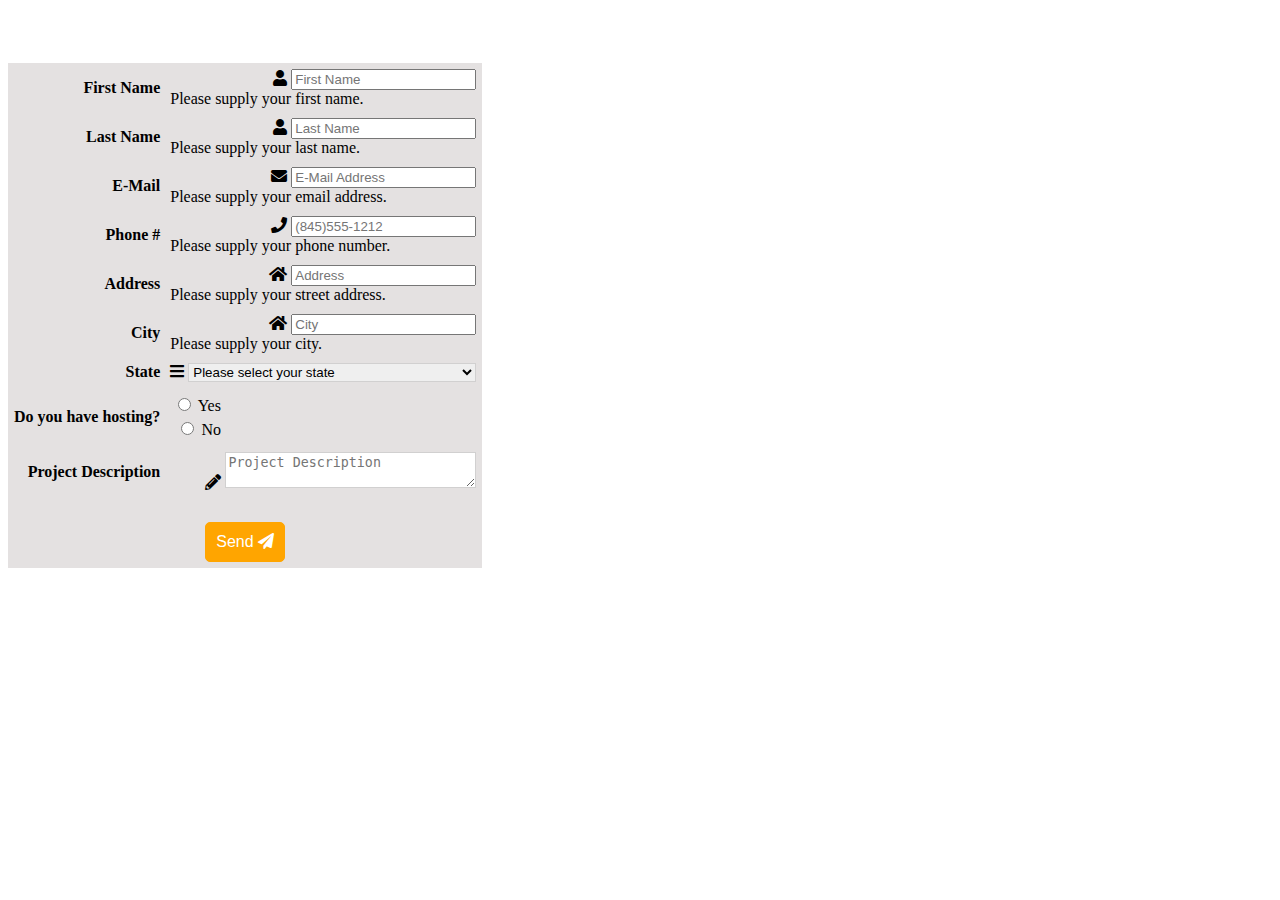
<file: task5.html>
<!DOCTYPE html>
<html lang="en">

<head>
    <meta charset="UTF-8">
    <meta name="viewport" content="width=device-width, initial-scale=1.0">
    <link href="https://cdn.jsdelivr.net/npm/bootstrap@5.0.2/dist/css/bootstrap.min.css" rel="stylesheet"
        integrity="sha384-EVSTQN3/azprG1Anm3QDgpJLIm9Nao0Yz1ztcQTwFspd3yD65VohhpuuCOmLASjC" crossorigin="anonymous">
    <link rel="stylesheet" href="https://cdnjs.cloudflare.com/ajax/libs/font-awesome/5.15.4/css/all.min.css"
        integrity="sha384-..." crossorigin="anonymous">
    <title>BS Task-5</title>
    <style>
        label {
            padding-top: 3%;
        }
        table {
            background-color: rgb(228, 225, 225);
            text-align: right;
        }
        textarea{
            width: 80%;
        }
        .btn{
            color: white; 
            background-color: orange;
            border: 1px solid orange;
            border-radius: 5px;
            cursor: pointer;
            font-size: 16px;
            padding: 10px;
            transition: all 0.2s ease-in-out;
        }
        .btn:hover {
            box-shadow: 0px 1px 1px rgba(0, 0, 0, 0.5);
            transform: scale(1.1);
        }
        .btn:active {
            box-shadow: 0px 2px 2px rgba(0, 0, 0, 0.7);
            transform: scale(1.05);
        }
        .invalid-feedback{
            text-align: left;
            border-color: #dc3545;
        }
        .invalid-feedback .input-group-text .fas {
        color: red !important;
    }
    </style>
</head>
<body>
    <div class="container-fluid">
        <div class="row justify-content-center">
            <div class="col-md-6">
                <form class="form needs-validation" method="post" style="margin-top: 5%;" novalidate>
                    <table cellpadding="4">
                        <tr>
                            <th>
                                <label class="form-label me-3" for="fname">First Name</label>
                            </th>
                            <td>
                                <div class="input-group">
                                    <span class="input-group-text"><i class="fas fa-user"></i></span>
                                    <input type="text" class="form-control" placeholder="First Name" id="fname" aria-describedby="inputGroupPrepend" required>
                                    <div class="invalid-feedback">
                                        Please supply your first name.
                                    </div>
                                </div>
                            </td>
                        </tr>
                        <tr>
                            <th>
                                <label class="form-label me-3">Last Name</label>
                            </th>
                            <td>
                                <div class="input-group">
                                    <span class="input-group-text"><i class="fas fa-user"></i></span>
                                    <input type="text" class="form-control" placeholder="Last Name" required>
                                    <div class="invalid-feedback">
                                        Please supply your last name.
                                    </div>
                                </div>
                            </td>
                        </tr>
                        <tr>
                            <th>
                                <label class="form-label me-3">E-Mail</label>
                            </th>
                            <td>
                                <div class="input-group">
                                    <span class="input-group-text"><i class="fas fa-envelope"></i></span>
                                    <input type="text" class="form-control" placeholder="E-Mail Address" required>
                                    <div class="invalid-feedback">
                                        Please supply your email address.
                                    </div>
                                </div>
                            </td>
                        </tr>
                        <tr>
                            <th>
                                <label class="form-label me-3">Phone #</label>
                            </th>
                            <td>
                                <div class="input-group">
                                    <span class="input-group-text"><i class="fas fa-phone"></i></span>
                                    <input type="text" class="form-control" placeholder="(845)555-1212" required>
                                    <div class="invalid-feedback">
                                        Please supply your phone number.
                                    </div>
                                </div>
                            </td>
                        </tr>
                        <tr>
                            <th>
                                <label class="form-label me-3">Address</label>
                            </th>
                            <td>
                                <div class="input-group">
                                    <span class="input-group-text"><i class="fas fa-home"></i></span>
                                    <input type="text" class="form-control" placeholder="Address" required>
                                    <div class="invalid-feedback">
                                        Please supply your street address.
                                    </div>
                                </div>
                            </td>
                        </tr>
                        <tr>
                            <th>
                                <label class="form-label me-3">City</label>
                            </th>
                            <td>
                                <div class="input-group">
                                    <span class="input-group-text"><i class="fas fa-home"></i></span>
                                    <input type="text" class="form-control" placeholder="City" required>
                                    <div class="invalid-feedback">
                                        Please supply your city.
                                    </div>
                                </div>
                            </td>
                        </tr>
                        <tr>
                            <th>
                                <label class="form-label me-3">State</label>
                            </th>
                            <td>
                                <div class="input-group">
                                    <span class="input-group-text"><i class="fas fa-bars"></i></span>
                                    <select style="border-color: rgb(209, 208, 208);">
                                        <option>Please select your state</option>
                                        <option value="Andhra Pradesh">Andhra Pradesh</option>
                                        <option value="Arunachal Pradesh">Arunachal Pradesh</option>
                                        <option value="Assam">Assam</option>
                                        <option value="Bihar">Bihar</option>
                                        <option value="Chhattisgarh">Chhattisgarh</option>
                                        <option value="Goa">Goa</option>
                                        <option value="Gujarat">Gujarat</option>
                                        <option value="Haryana">Haryana</option>
                                        <option value="Himachal Pradesh">Himachal Pradesh</option>
                                        <option value="Jharkhand">Jharkhand</option>
                                        <option value="Karnataka">Karnataka</option>
                                        <option value="Kerala">Kerala</option>
                                        <option value="Madhya Pradesh">Madhya Pradesh</option>
                                        <option value="Maharashtra">Maharashtra</option>
                                        <option value="Manipur">Manipur</option>
                                        <option value="Meghalaya">Meghalaya</option>
                                        <option value="Mizoram">Mizoram</option>
                                        <option value="Nagaland">Nagaland</option>
                                        <option value="Odisha">Odisha</option>
                                        <option value="Punjab">Punjab</option>
                                        <option value="Rajasthan">Rajasthan</option>
                                        <option value="Sikkim">Sikkim</option>
                                        <option value="Tamil Nadu">Tamil Nadu</option>
                                        <option value="Telangana">Telangana</option>
                                        <option value="Tripura">Tripura</option>
                                        <option value="Uttar Pradesh">Uttar Pradesh</option>
                                        <option value="Uttarakhand">Uttarakhand</option>
                                        <option value="West Bengal">West Bengal</option>
                                        <option value="Andaman and Nicobar Islands">Andaman and Nicobar Islands</option>
                                        <option value="Chandigarh">Chandigarh</option>
                                        <option value="Dadra and Nagar Haveli and Daman and Diu">Dadra and Nagar Haveli
                                            and
                                            Daman
                                            and Diu</option>
                                        <option value="Lakshadweep">Lakshadweep</option>
                                        <option value="Delhi">Delhi</option>
                                        <option value="Puducherry">Puducherry</option>

                                    </select>
                                </div>
                            </td>
                        </tr>
                        <tr>
                            <th>
                                <label class="form-label me-3">Do you have hosting?</label>
                            </th>
                            <td>
                                <div class="input-group">
                                    <table>
                                        <tr>
                                            <td>
                                                <input type="radio" name="present" />  Yes
                                            </td>
                                        </tr>
                                        <tr>
                                            <td>
                                                <input type="radio" name="present" />  No
                                            </td>
                                        </tr>
                                    </table>
                                </div>
                            </td>
                        </tr>
                        <tr>
                            <th>
                                <label class="form-label me-3">Project Description</label>
                            </th>
                            <td>
                                <div class="input-group">
                                    <span class="input-group-text"><i class="fas fa-pencil-alt"></i></span>
                                    <textarea style="border-color: rgb(209, 208, 208);" placeholder="Project Description" required></textarea>
                                </div>
                            </td>
                        </tr>
                        <tr>
                            <td colspan="2" align="center" style="padding-top: 5%;">
                                <button type="submit" class="btn">
                                    Send
                                    <i class="fas fa-paper-plane"></i>
                                  </button>
                            </td>
                        </tr>
                    </table>
                </form>
            </div>
        </div>
    </div>
    <script>
        (() => {
          'use strict'
          const forms = document.querySelectorAll('.needs-validation')
          Array.from(forms).forEach(form => {
            form.addEventListener('submit', event => {
              if (!form.checkValidity()) {
                event.preventDefault()
                event.stopPropagation()
              }
              form.classList.add('was-validated')
            }, false)
          })
        })()
    </script>
</body>
</html>
</file>
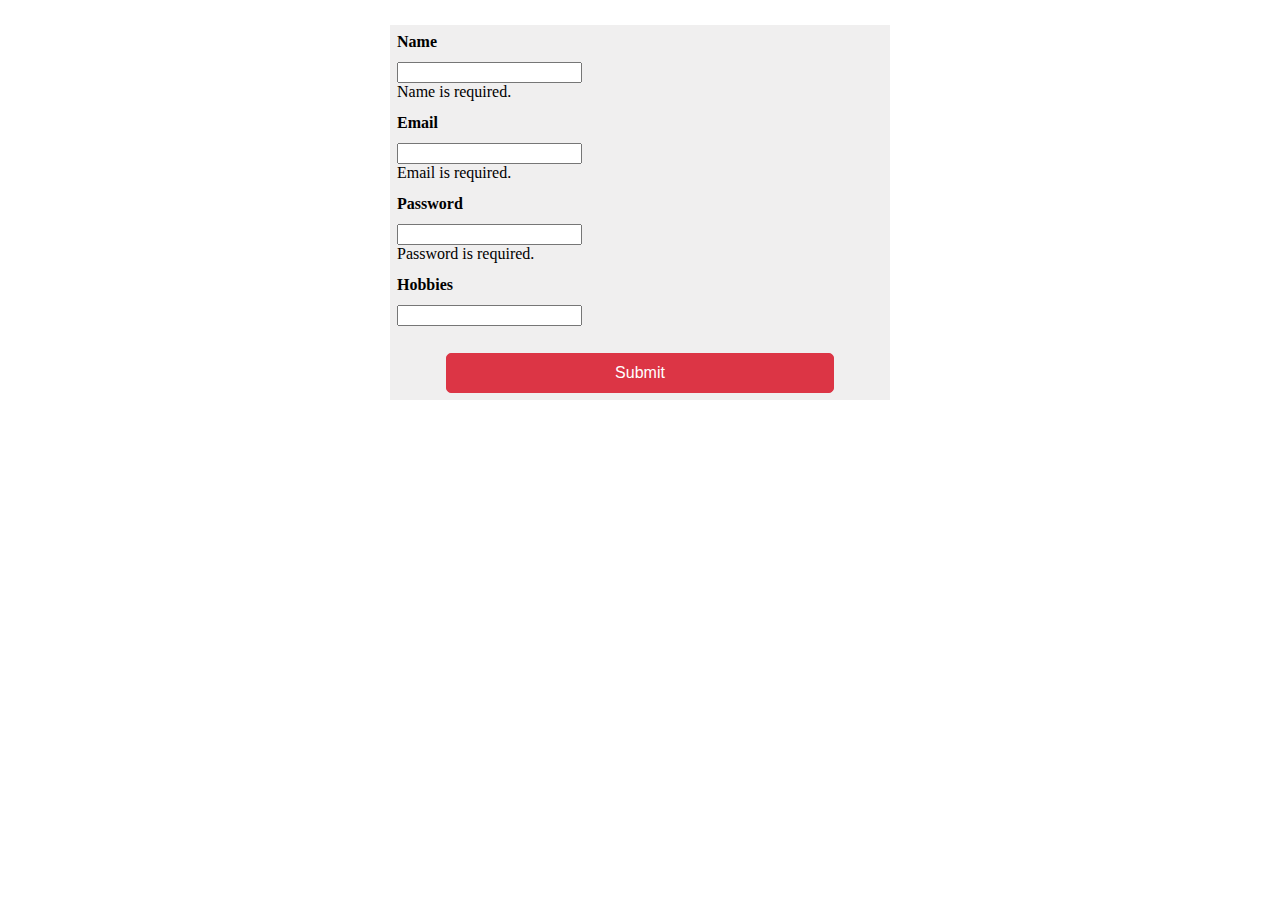
<file: task6.html>
<!DOCTYPE html>
<html lang="en">
<head>
    <meta charset="UTF-8">
    <meta name="viewport" content="width=device-width, initial-scale=1.0">
    <title>BS Task-6</title>
    <link href="https://cdn.jsdelivr.net/npm/bootstrap@5.0.2/dist/css/bootstrap.min.css" rel="stylesheet"
        integrity="sha384-EVSTQN3/azprG1Anm3QDgpJLIm9Nao0Yz1ztcQTwFspd3yD65VohhpuuCOmLASjC" crossorigin="anonymous">
    <link rel="stylesheet" href="https://cdnjs.cloudflare.com/ajax/libs/font-awesome/5.15.4/css/all.min.css"
        integrity="sha384-..." crossorigin="anonymous">
    <style>
        label {
            padding-top: 3%;
        }
        table {
            width: 500px;
            background-color: rgb(240, 239, 239);
            text-align: left;
        }
        .btn{
            color: white; 
            background-color: #dc3545;
            border: 1px solid #dc3545;
            border-radius: 5px;
            cursor: pointer;
            font-size: 16px;
            padding: 10px;
            width: 80%;
            transition: all 0.2s ease-in-out;
        }
        .btn:hover {
            box-shadow: 0px 1px 1px rgba(0, 0, 0, 0.5);
            transform: scale(1.1);
        }
        .btn:active {
            box-shadow: 0px 2px 2px rgba(0, 0, 0, 0.7);
            transform: scale(1.05);
        }
    </style>
</head>
<body>
    <div class="container-fluid">
        <center>
            <div class="row">
                <form class="form needs-validation" method="post" style="margin-top: 2%;" novalidate>
                    <table cellpadding="5">
                        <tr>
                            <th>
                                <label class="form-label me-3" for="name">Name</label>
                            </th>
                        </tr>
                        <tr>
                            <td>
                                <div class="input-group has-validation">
                                    <input type="text" class="form-control" id="fname" aria-describedby="inputGroupPrepend" required>
                                    <div class="invalid-feedback">
                                        Name is required.
                                    </div>
                                </div>
                            </td>
                        </tr>
                        <tr>
                            <th>
                                <label class="form-label me-3" for="name">Email</label>
                            </th>
                        </tr>
                        <tr>
                            <td>
                                <div class="input-group has-validation">
                                    <input type="text" class="form-control" id="email" aria-describedby="inputGroupPrepend" required>
                                    <div class="invalid-feedback">
                                        Email is required.
                                    </div>
                                </div>
                            </td>
                        </tr>
                        <tr>
                            <th>
                                <label class="form-label me-3" for="name">Password</label>
                            </th>
                        </tr>
                        <tr>
                            <td>
                                <div class="input-group has-validation">
                                    <input type="password" class="form-control" id="fname" aria-describedby="inputGroupPrepend" required>
                                    <div class="invalid-feedback">
                                        Password is required.
                                    </div>
                                </div>
                            </td>
                        </tr>
                        <tr>
                            <th>
                                <label class="form-label me-3" for="name">Hobbies</label>
                            </th>
                        </tr>
                        <tr>
                            <td>
                                <input type="number" class="form-control" id="fname">
                            </td>
                        </tr>
                        <tr>
                            <td align="center" style="padding-top: 20px;">
                                <button type="submit" class="btn">
                                    Submit
                                </button>
                            </td>
                        </tr>
                    </table>
                </form>
            </div>
        </center>
    </div>
    <script>
        (() => {
          'use strict'
          const forms = document.querySelectorAll('.needs-validation')
          Array.from(forms).forEach(form => {
            form.addEventListener('submit', event => {
              if (!form.checkValidity()) {
                event.preventDefault()
                event.stopPropagation()
              }
              form.classList.add('was-validated')
            }, false)
          })
        })()
    </script>
</body>
</html>
</file>
<file: js3.css>
body {
    display: flex;
    justify-content: center;
    align-items: center;
    height: 100vh;
    margin: 0;
}
.calculator-box {
    border: 1px solid #121111;
    padding: 20px;
}
.result-box {
    margin-top: 10px;
}
.active-button {
    border-radius: 5px;
    border: 2px solid lightblue;
}
</file>
<file: js6.css>
body {
    font-family: Arial, sans-serif;
    background-color: #fafafa;
    margin: 0;
    padding: 0;
    display: flex;
    justify-content: center;
    align-items: center;
    height: 100vh;
}
.container {
    background-color: #ffffff98;
    border: 1px solid #ccc;
    border-radius: 5px;
    box-shadow: 0px 0px 10px rgba(0, 0, 0, 0.1);
    max-width: 350px;
    width: 100%;
    text-align: center;
    padding: 20px;
}
.instagram-text {
    font-family: 'Pacifico', cursive;
    font-size: 28px;
    margin-bottom: 20px;
}
.login-box .input-field {
    width: 100%;
    padding: 10px;
    padding-right: 0.2%;
    margin-bottom: 10px;
    border: 1px solid #ccc;
    border-radius: 5px;
}
.login-button {
    width: 100%;
    padding: 10px;
    background-color: #3897f0;
    border: none;
    color: #fff;
    font-weight: bold;
    border-radius: 5px;
    cursor: pointer;
}
.remember-forgot {
    display: flex;
    justify-content: space-between;
    align-items: center;
    margin-top: 10px;
}
.remember-forgot label {
    display: flex;
    align-items: center;
    font-size: 14px;
}
.remember-forgot label input {
    margin-right: 5px;
}
.forgot-password {
    text-decoration: none;
    color: #3897f0;
    font-size: 14px;
}
.signup-box {
    text-align: center;
    margin-top: 10px;
}
.signup-box a {
    text-decoration: none;
    color: #3897f0;
    font-weight: bold;
}
</file>
